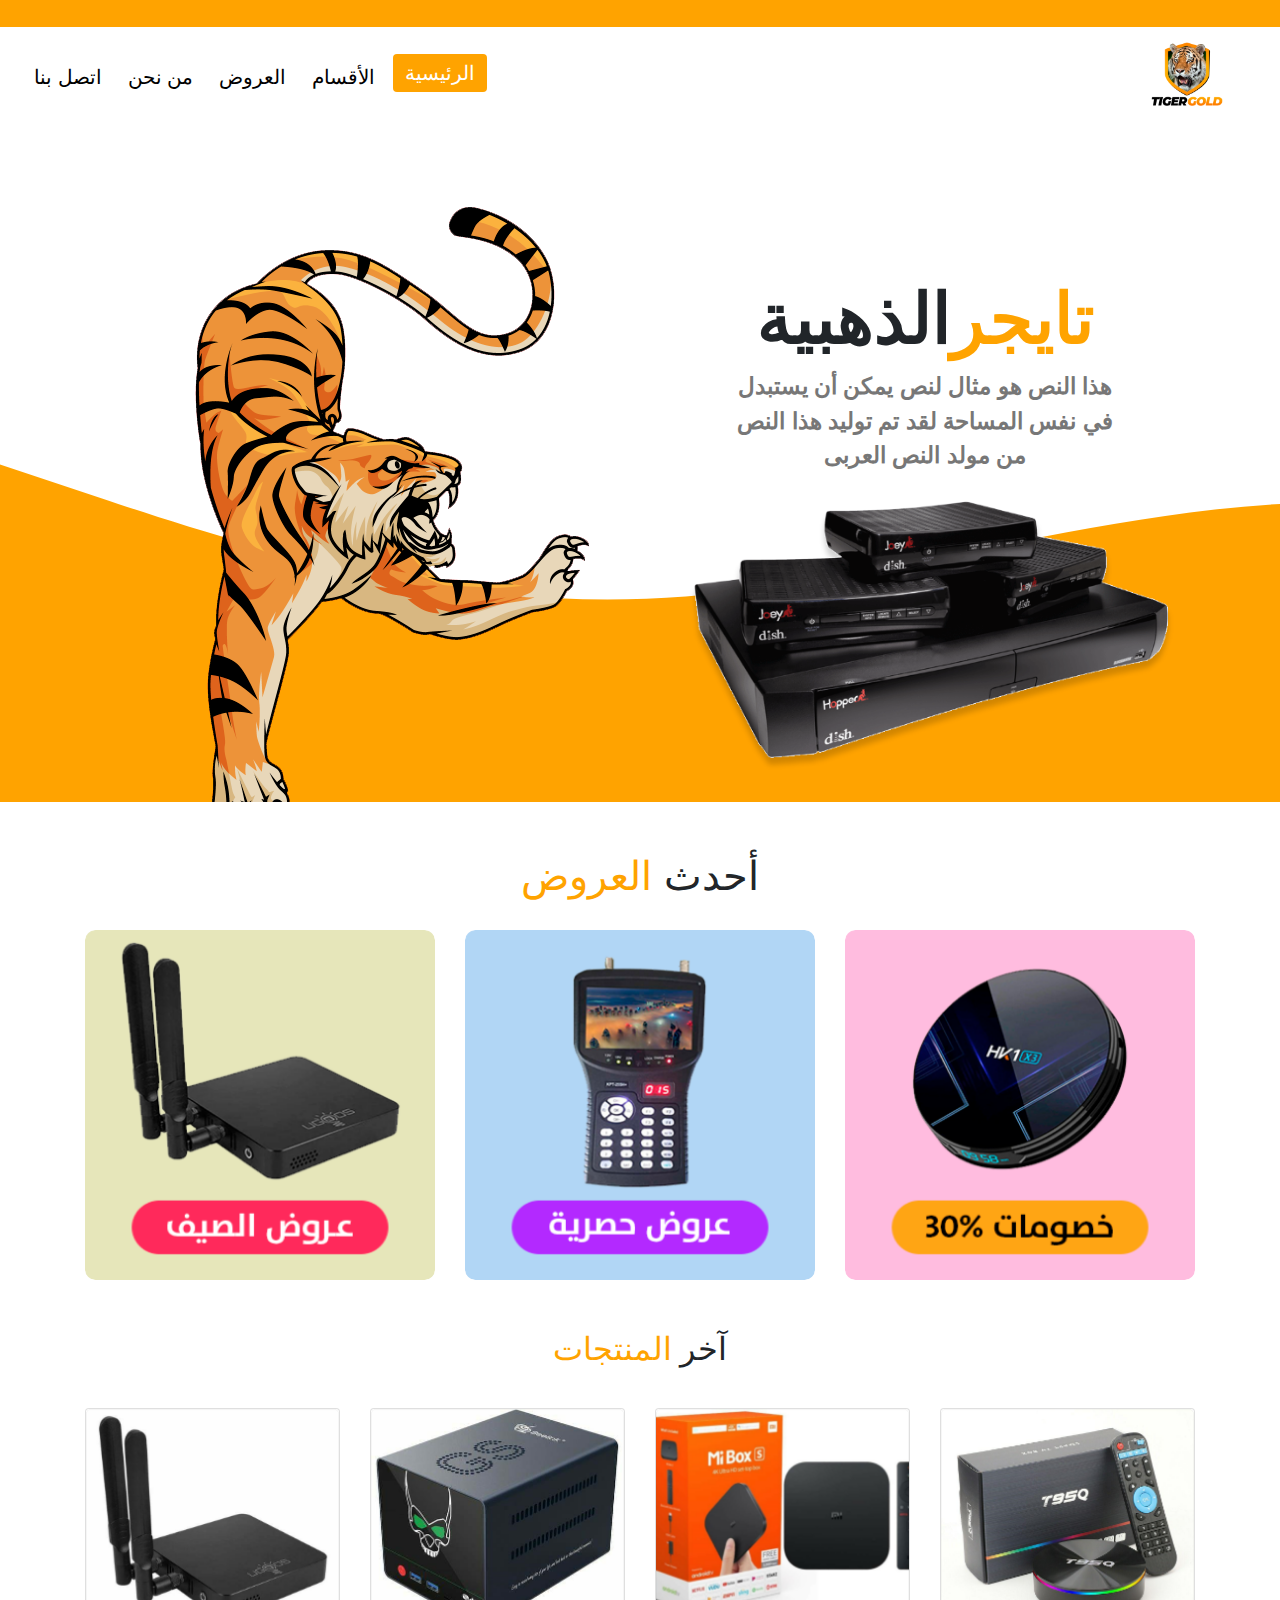
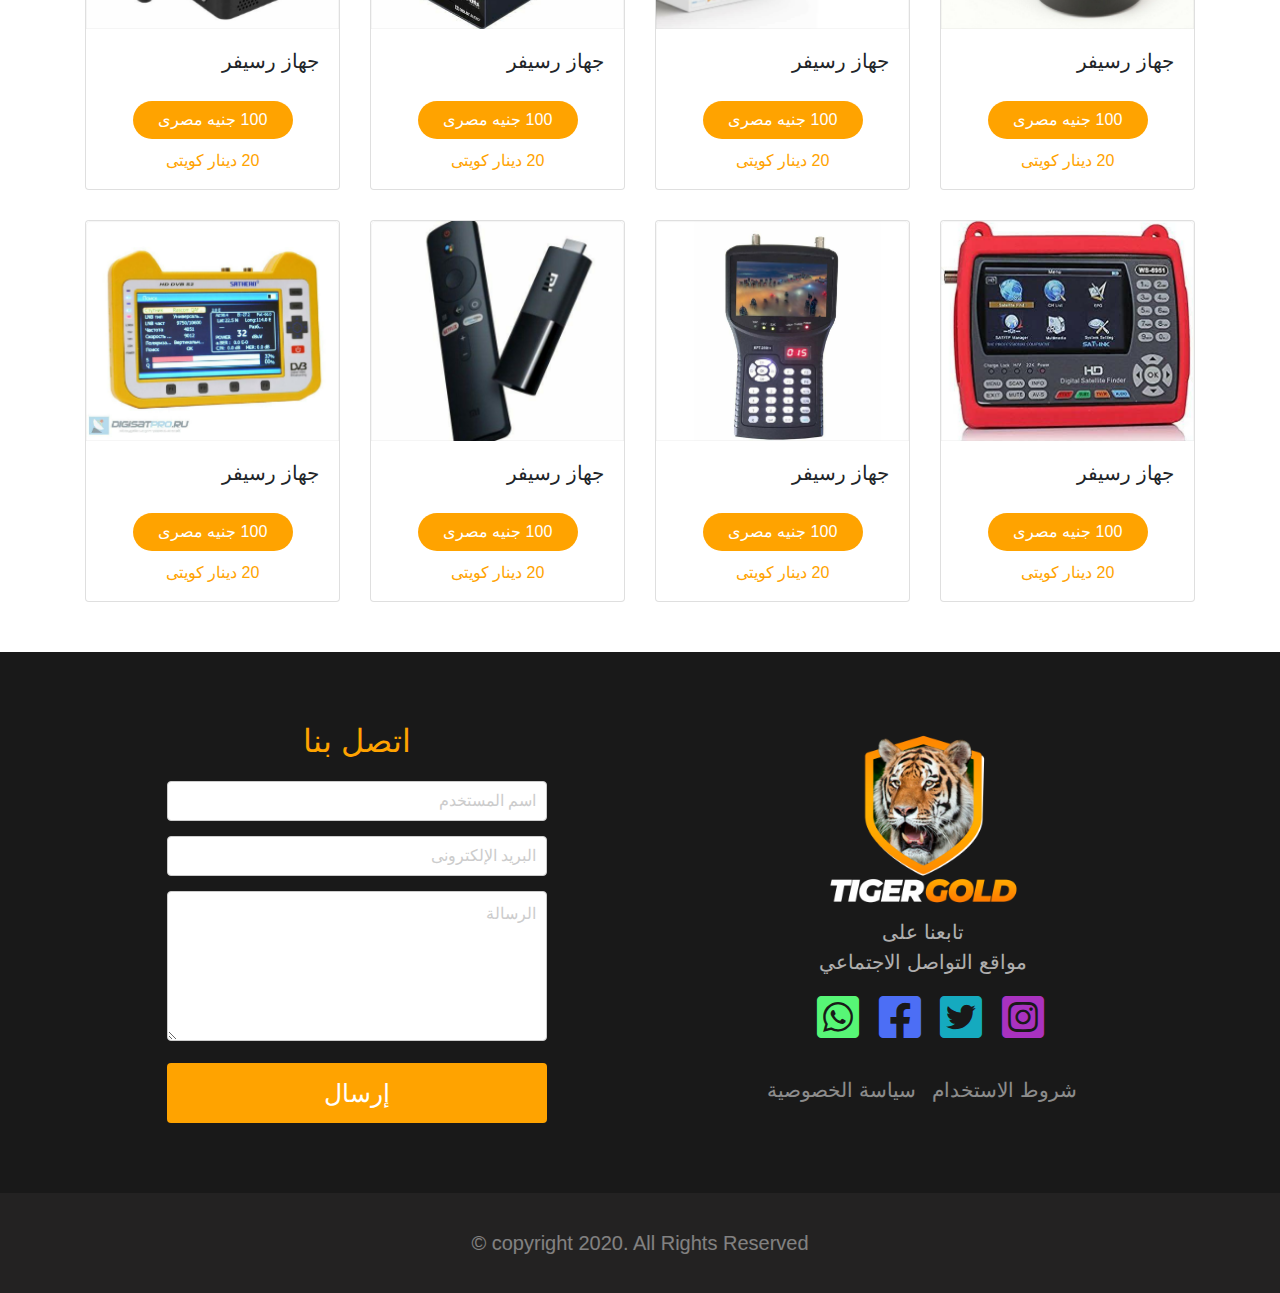
<file: index.html>
<!DOCTYPE html>
<html lang="ar">

<head>
    <meta charset="UTF-8">
    <!-- First Mobile Meta -->
    <meta name="viewport" content="width=device-width, initial-scale=1">
    <title>Tiger Gold</title>
    <link rel="stylesheet" href="css/bootstrap-rtl.css" />
    <link rel="stylesheet" href="css/all.min.css" />
    <link rel="stylesheet" href="css/style.css" />
</head>

<body>
    <!-- Start header -->
    <div class="header"></div>
    <!-- End header -->

    <!-- Start navbar -->
    <nav class="our-navbar navbar navbar-expand-lg navbar-dark">
        <a class="navbar-brand logo" href="index.html">
            <img src="images/logo.png" alt="logo" />
        </a>
        <button class="navbar-toggler button-nav" type="button" data-toggle="collapse" data-target="#navbarNavDropdown"
            aria-controls="navbarNavDropdown" aria-expanded="false" aria-label="Toggle navigation">
            <span class="navbar-toggler-icon"></span>
        </button>
        <div class="collapse navbar-collapse justify-content-end" id="navbarNavDropdown">
            <ul class="navbar-nav nav-ul">
                <li class="nav-item active">
                    <a class="nav-link" href="index.html">الرئيسية</a>
                </li>
                <li class="nav-item">
                    <a class="nav-link" href="sections.html">الأقسام</a>
                </li>
                <li class="nav-item">
                    <a class="nav-link scroll" href="#" data-section=".offers">العروض</a>
                </li>
                <li class="nav-item">
                    <a class="nav-link" href="aboutus.html">من نحن</a>
                </li>
                <li class="nav-item">
                    <a class="nav-link scroll" href="#" data-section=".contact">اتصل بنا</a>
                </li>
            </ul>
        </div>
    </nav>
    <!-- End navbar -->

    <!-- Start slider -->
    <div class="slider">
        <div class="container container-sm container-md container-lg container-xl container-md container-lg">
            <div class="row">
                <div class="col  right">
                    <h2><span>تايجر</span>الذهبية</h2>
                    <p>هذا النص هو مثال لنص يمكن أن يستبدل في نفس المساحة لقد تم توليد هذا النص من مولد النص العربى</p>
                    <img src="images/receiver.png" alt="reciver" />
                </div>
                <div class="col left">
                    <img src="images/tiger.svg" alt="tiger" />
                </div>
            </div>

        </div>
    </div>
    <!-- End slider -->

    <!-- Start offers -->
    <div class="container container-sm container-md container-lg container-xl container-md container-lg">
        <div class="offers text-center">
            <h2>أحدث<span> العروض</span> </h2>
            <div class="row">
                <div class="col-xl-4 col-lg-4 col-md-4 offer-col">
                    <img src="images/offer1.png" alt="offer1" />
                </div>
                <div class="col-xl-4 col-lg-4 col-md-4 offer-col">
                    <img src="images/offer2.png" alt="offer2" />
                </div>
                <div class="col-xl-4 col-lg-4 col-md-4 offer-col">
                    <img src="images/offer3.png" alt="offer3" />
                </div>
            </div>
        </div>
    </div>
    <!-- End offers -->

    <!-- Start product -->
    <div class="container container-sm container-md container-lg container-xl container-md container-lg">
        <div class="product text-center">
            <h2>آخر <span>المنتجات</span></h2>
            <div class="row fi-row">
                <div class="col-md-3 col-sm-6">
                    <div class="card pro-cards">
                        <div class="card-img-top">
                            <img src="images/pro1.png" class="" alt="01">
                        </div>
                        <h5 class="card-body">جهاز رسيفر</h5>
                        <a href="producer.html" class="btn">100 جنيه مصرى</a>
                        <p>20 دينار كويتى</p>
                    </div>
                </div>
                <div class="col-md-3 col-sm-6">
                    <div class="card pro-cards">
                        <div class="card-img-top">
                            <img src="images/pro2.png" class="" alt="02">
                        </div>
                        <h5 class="card-body">جهاز رسيفر</h5>
                        <a href="producer.html" class="btn">100 جنيه مصرى</a>
                        <p>20 دينار كويتى</p>
                    </div>
                </div>
                <div class="col-md-3 col-sm-6">
                    <div class="card pro-cards">
                        <div class="card-img-top">
                            <img src="images/pro3.png" class="" alt="03">
                        </div>
                        <h5 class="card-body">جهاز رسيفر</h5>
                        <a href="producer.html" class="btn">100 جنيه مصرى</a>
                        <p>20 دينار كويتى</p>
                    </div>
                </div>
                <div class="col-md-3 col-sm-6">
                    <div class="card pro-cards">
                        <div class="card-img-top">
                            <img src="images/pro4.png" class="" alt="04">
                        </div>
                        <h5 class="card-body">جهاز رسيفر</h5>
                        <a href="producer.html" class="btn">100 جنيه مصرى</a>
                        <p>20 دينار كويتى</p>
                    </div>
                </div>
            </div>
            <div class="row fi-row">
                <div class="col-md-3 col-sm-6">
                    <div class="card pro-cards">
                        <div class="card-img-top">
                            <img src="images/pro5.png" class="" alt="05">
                        </div>
                        <h5 class="card-body">جهاز رسيفر</h5>
                        <a href="producer.html" class="btn">100 جنيه مصرى</a>
                        <p>20 دينار كويتى</p>
                    </div>
                </div>
                <div class="col-md-3 col-sm-6">
                    <div class="card pro-cards">
                        <div class="card-img-top">
                            <img src="images/pro6.png" class="" alt="06">
                        </div>
                        <h5 class="card-body">جهاز رسيفر</h5>
                        <a href="producer.html" class="btn">100 جنيه مصرى</a>
                        <p>20 دينار كويتى</p>
                    </div>
                </div>
                <div class="col-md-3 col-sm-6">
                    <div class="card pro-cards">
                        <div class="card-img-top">
                            <img src="images/pro7.png" class="" alt="07">
                        </div>
                        <h5 class="card-body">جهاز رسيفر</h5>
                        <a href="producer.html" class="btn">100 جنيه مصرى</a>
                        <p>20 دينار كويتى</p>
                    </div>
                </div>
                <div class="col-md-3 col-sm-6">
                    <div class="card pro-cards">
                        <div class="card-img-top">
                            <img src="images/pro8.png" class="" alt="08">
                        </div>
                        <h5 class="card-body">جهاز رسيفر</h5>
                        <a href="producer.html" class="btn">100 جنيه مصرى</a>
                        <p>20 دينار كويتى</p>
                    </div>
                </div>
            </div>
        </div>
    </div>
    <!-- End product -->

    <!-- Start contact us -->
    <div class="contact">
        <div class="container container-sm container-md container-lg container-xl container-md container-lg">
            <div class="right text-center">
                <img src="images/white.png" alt="white" />
                <p>تابعنا على <br> مواقع التواصل الاجتماعي</p>
                <ul>
                    <li><i class="fab fa-instagram-square fa-3x"></i></li>
                    <li><i class="fab fa-twitter-square fa-3x"></i></li>
                    <li><i class="fab fa-facebook-square fa-3x"></i></li>
                    <li><i class="fab fa-whatsapp-square fa-3x"></i></li>
                </ul>
                <div class="rules">
                    <div class="terms">
                        <h5><a href="terms.html">شروط الاستخدام</a></h5>
                    </div>
                    <div class="policy">
                        <h5><a href="policy.html">سياسة الخصوصية</a></h5>
                    </div>
                </div>
            </div>
            <div class="left">
                <h2 class="text-center">اتصل بنا</h2>
                <form>
                    <input type="text" placeholder="اسم المستخدم" name="username" />
                    <input type="email" placeholder="البريد الإلكترونى" name="email" />
                    <textarea name="message" placeholder="الرسالة"></textarea>
                    <input type="submit" value="إرسال" />
                </form>
            </div>
        </div>
    </div>
    <!-- End contact us -->

    <!-- Start footer -->
    <footer>
        <div class="container container-sm container-md container-lg container-xl container-md container-lg">
            <p>&copy; copyright 2020. All Rights Reserved</p>
        </div>
    </footer>
    <!-- End footer -->

    <script src="js/jquery-3.4.1.min.js"></script>
    <script src="js/popper.min.js"></script>
    <script src="js/bootstrap.min.js"></script>
    <script src="js/plugin.js"></script>
</body>

</html>
</file>
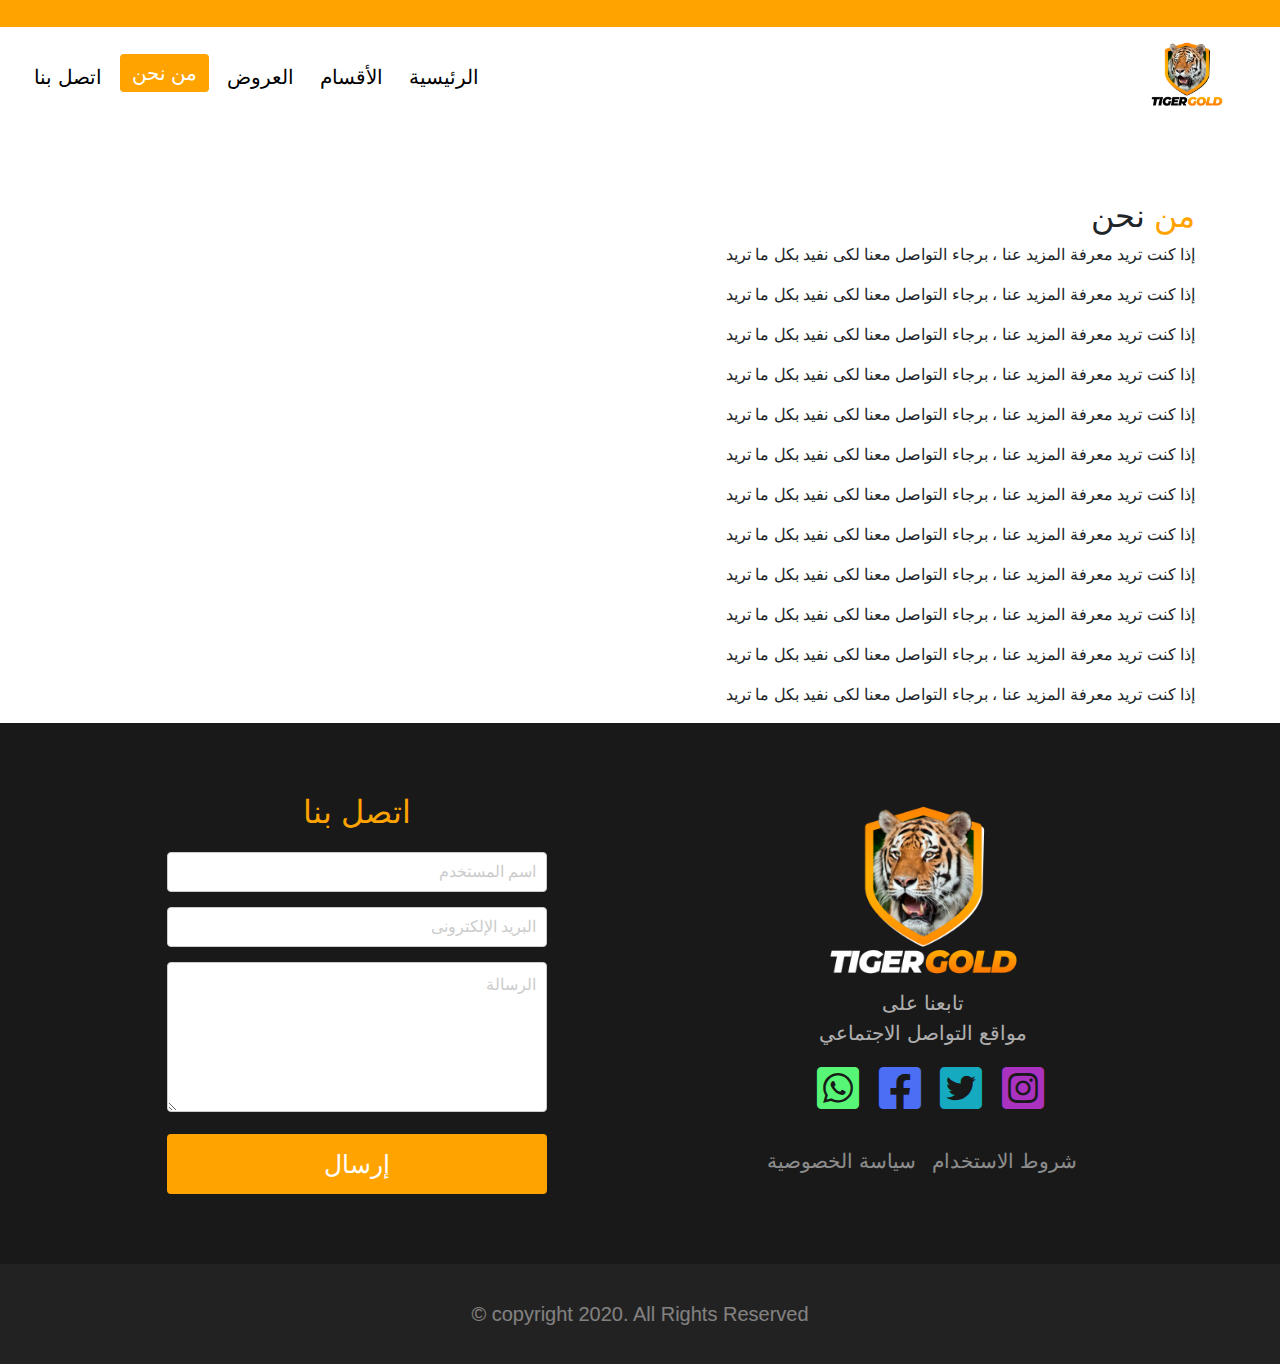
<file: aboutus.html>
<!DOCTYPE html>
<html>

<head>
    <meta charset="UTF-8">
    <!-- First Mobile Meta -->
    <meta name="viewport" content="width=device-width, initial-scale=1">
    <title>Tiger Gold</title>
    <link rel="stylesheet" href="css/bootstrap-rtl.css" />
    <link rel="stylesheet" href="css/all.min.css" />
    <link rel="stylesheet" href="css/style.css" />
</head>

<body>
    <!-- Start header -->
    <div class="header"></div>
    <!-- End header -->

    <!-- Start navbar -->
    <nav class="our-navbar navbar navbar-expand-lg navbar-dark">
        <a class="navbar-brand logo" href="index.html">
            <img src="images/logo.png" alt="logo" />
        </a>
        <button class="navbar-toggler button-nav" type="button" data-toggle="collapse" data-target="#navbarNavDropdown"
            aria-controls="navbarNavDropdown" aria-expanded="false" aria-label="Toggle navigation">
            <span class="navbar-toggler-icon"></span>
        </button>
        <div class="collapse navbar-collapse justify-content-end" id="navbarNavDropdown">
            <ul class="navbar-nav nav-ul">
                <li class="nav-item">
                    <a class="nav-link" href="index.html">الرئيسية</a>
                </li>
                <li class="nav-item">
                    <a class="nav-link" href="sections.html">الأقسام</a>
                </li>
                <li class="nav-item">
                    <a class="nav-link" href="index.html">العروض</a>
                </li>
                <li class="nav-item active">
                    <a class="nav-link" href="aboutus.html">من نحن</a>
                </li>
                <li class="nav-item">
                    <a class="nav-link scroll" href="#" data-section=".contact">اتصل بنا</a>
                </li>
            </ul>
        </div>
    </nav>
    <!-- End navbar -->

    <!-- Start About Us -->
    <div class="about-us">
        <div class="container">
            <h2><span>من</span> نحن</h2>
            <p>
                إذا كنت تريد معرفة المزيد عنا ، برجاء التواصل معنا لكى نفيد بكل ما تريد
            </p>
            <p>
                إذا كنت تريد معرفة المزيد عنا ، برجاء التواصل معنا لكى نفيد بكل ما تريد
            </p>
            <p>
                إذا كنت تريد معرفة المزيد عنا ، برجاء التواصل معنا لكى نفيد بكل ما تريد
            </p>
            <p>
                إذا كنت تريد معرفة المزيد عنا ، برجاء التواصل معنا لكى نفيد بكل ما تريد
            </p>
            <p>
                إذا كنت تريد معرفة المزيد عنا ، برجاء التواصل معنا لكى نفيد بكل ما تريد
            </p>
            <p>
                إذا كنت تريد معرفة المزيد عنا ، برجاء التواصل معنا لكى نفيد بكل ما تريد
            </p>
            <p>
                إذا كنت تريد معرفة المزيد عنا ، برجاء التواصل معنا لكى نفيد بكل ما تريد
            </p>
            <p>
                إذا كنت تريد معرفة المزيد عنا ، برجاء التواصل معنا لكى نفيد بكل ما تريد
            </p>
            <p>
                إذا كنت تريد معرفة المزيد عنا ، برجاء التواصل معنا لكى نفيد بكل ما تريد
            </p>
            <p>
                إذا كنت تريد معرفة المزيد عنا ، برجاء التواصل معنا لكى نفيد بكل ما تريد
            </p>
            <p>
                إذا كنت تريد معرفة المزيد عنا ، برجاء التواصل معنا لكى نفيد بكل ما تريد
            </p>
            <p>
                إذا كنت تريد معرفة المزيد عنا ، برجاء التواصل معنا لكى نفيد بكل ما تريد
            </p>
        </div>
    </div>
    <!-- End About Us -->

    <!-- Start contact us -->
    <div class="contact">
        <div class="container">
            <div class="right text-center">
                <img src="images/white.png" alt="white" />
                <p>تابعنا على <br> مواقع التواصل الاجتماعي</p>
                <ul>
                    <li><i class="fab fa-instagram-square fa-3x"></i></li>
                    <li><i class="fab fa-twitter-square fa-3x"></i></li>
                    <li><i class="fab fa-facebook-square fa-3x"></i></li>
                    <li><i class="fab fa-whatsapp-square fa-3x"></i></li>
                </ul>
                <div class="rules">
                    <div class="terms">
                        <h5><a href="terms.html">شروط الاستخدام</a></h5>
                    </div>
                    <div class="policy">
                        <h5><a href="policy.html">سياسة الخصوصية</a></h5>
                    </div>
                </div>
            </div>
            <div class="left">
                <h2 class="text-center">اتصل بنا</h2>
                <form>
                    <input type="text" placeholder="اسم المستخدم" name="username" />
                    <input type="email" placeholder="البريد الإلكترونى" name="email" />
                    <textarea name="message" placeholder="الرسالة"></textarea>
                    <input type="submit" value="إرسال" />
                </form>
            </div>
        </div>
    </div>
    <!-- End contact us -->

    <!-- Start footer -->
    <footer>
        <div class="container">
            <p>&copy; copyright 2020. All Rights Reserved</p>
        </div>
    </footer>
    <!-- End footer -->

    <script src="js/jquery-3.4.1.min.js"></script>
    <script src="js/popper.min.js"></script>
    <script src="js/bootstrap.min.js"></script>
    <script src="js/plugin.js"></script>
</body>

</html>
</file>
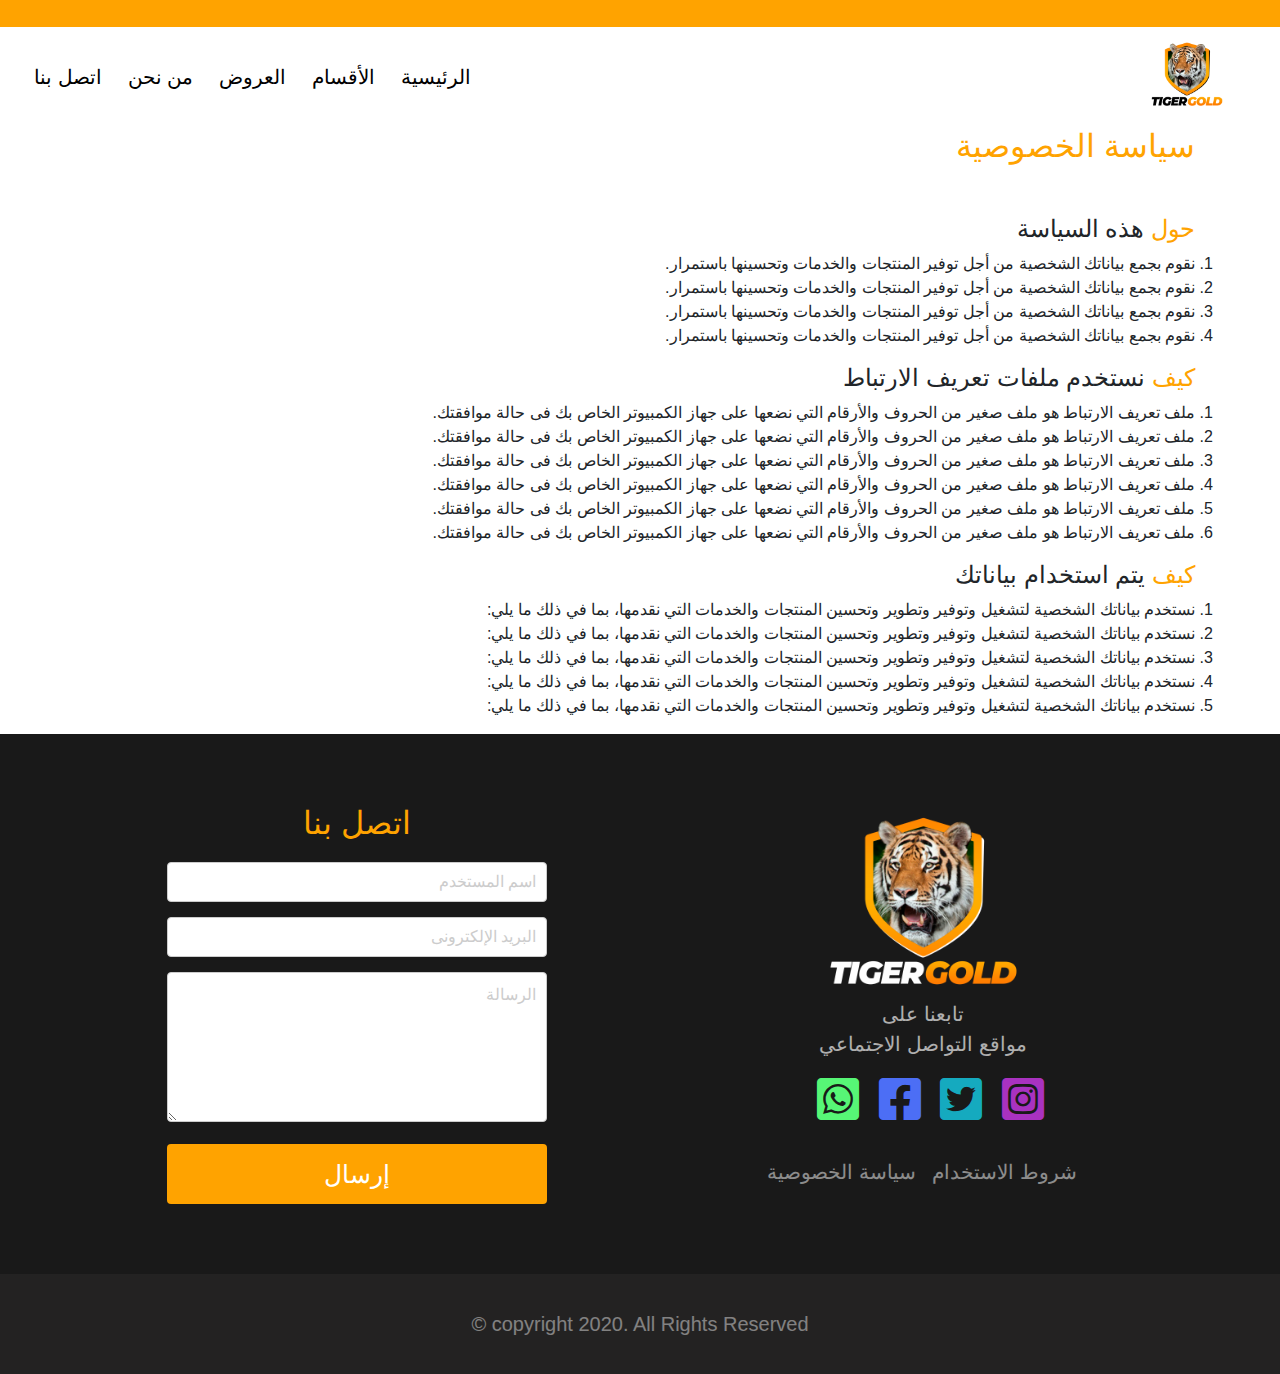
<file: policy.html>
<!DOCTYPE html>
<html>

<head>
    <meta charset="UTF-8">
    <!-- First Mobile Meta -->
    <meta name="viewport" content="width=device-width, initial-scale=1">
    <title>Tiger Gold</title>
    <link rel="stylesheet" href="css/bootstrap-rtl.css" />
    <link rel="stylesheet" href="css/all.min.css" />
    <link rel="stylesheet" href="css/style.css" />
</head>

<body>
    <!-- Start header -->
    <div class="header"></div>
    <!-- End header -->

    <!-- Start navbar -->
    <nav class="our-navbar navbar navbar-expand-lg navbar-dark">
        <a class="navbar-brand logo" href="index.html">
            <img src="images/logo.png" alt="logo" />
        </a>
        <button class="navbar-toggler button-nav" type="button" data-toggle="collapse" data-target="#navbarNavDropdown"
            aria-controls="navbarNavDropdown" aria-expanded="false" aria-label="Toggle navigation">
            <span class="navbar-toggler-icon"></span>
        </button>
        <div class="collapse navbar-collapse justify-content-end" id="navbarNavDropdown">
            <ul class="navbar-nav nav-ul">
                <li class="nav-item">
                    <a class="nav-link" href="index.html">الرئيسية</a>
                </li>
                <li class="nav-item">
                    <a class="nav-link" href="sections.html">الأقسام</a>
                </li>
                <li class="nav-item">
                    <a class="nav-link" href="index.html">العروض</a>
                </li>
                <li class="nav-item">
                    <a class="nav-link" href="aboutus.html">من نحن</a>
                </li>
                <li class="nav-item">
                    <a class="nav-link scroll" href="#" data-section=".contact">اتصل بنا</a>
                </li>
            </ul>
        </div>
    </nav>
    <!-- End navbar -->

    <!-- Start Policy -->
    <section class="policy">
        <div class="container">
            <h2 class="text-capitalize">سياسة الخصوصية</h2>
            <h4><span>حول</span>  هذه السياسة</h4>
            <ol>
                <li>
                    نقوم بجمع بياناتك الشخصية من أجل توفير المنتجات والخدمات وتحسينها باستمرار.
                </li>
                <li>
                    نقوم بجمع بياناتك الشخصية من أجل توفير المنتجات والخدمات وتحسينها باستمرار.
                </li>
                <li>
                    نقوم بجمع بياناتك الشخصية من أجل توفير المنتجات والخدمات وتحسينها باستمرار.
                </li>
                <li>
                    نقوم بجمع بياناتك الشخصية من أجل توفير المنتجات والخدمات وتحسينها باستمرار.
                </li>
            </ol>
            <h4><span>كيف</span> نستخدم ملفات تعريف الارتباط</h4>
            <ol>
                <li>ملف تعريف الارتباط هو ملف صغير من الحروف والأرقام التي نضعها على جهاز الكمبيوتر الخاص بك فى حالة موافقتك.</li>
                <li>ملف تعريف الارتباط هو ملف صغير من الحروف والأرقام التي نضعها على جهاز الكمبيوتر الخاص بك فى حالة موافقتك.</li>
                <li>ملف تعريف الارتباط هو ملف صغير من الحروف والأرقام التي نضعها على جهاز الكمبيوتر الخاص بك فى حالة موافقتك.</li>
                <li>ملف تعريف الارتباط هو ملف صغير من الحروف والأرقام التي نضعها على جهاز الكمبيوتر الخاص بك فى حالة موافقتك.</li>
                <li>ملف تعريف الارتباط هو ملف صغير من الحروف والأرقام التي نضعها على جهاز الكمبيوتر الخاص بك فى حالة موافقتك.</li>
                <li>ملف تعريف الارتباط هو ملف صغير من الحروف والأرقام التي نضعها على جهاز الكمبيوتر الخاص بك فى حالة موافقتك.</li>
            </ol>
            <h4><span>كيف</span> يتم استخدام بياناتك</h4>
            <ol>
                <li>نستخدم بياناتك الشخصية لتشغيل وتوفير وتطوير وتحسين المنتجات والخدمات التي نقدمها، بما في ذلك ما يلي:</li>
                <li>نستخدم بياناتك الشخصية لتشغيل وتوفير وتطوير وتحسين المنتجات والخدمات التي نقدمها، بما في ذلك ما يلي:</li>
                <li>نستخدم بياناتك الشخصية لتشغيل وتوفير وتطوير وتحسين المنتجات والخدمات التي نقدمها، بما في ذلك ما يلي:</li>
                <li>نستخدم بياناتك الشخصية لتشغيل وتوفير وتطوير وتحسين المنتجات والخدمات التي نقدمها، بما في ذلك ما يلي:</li>
                <li>نستخدم بياناتك الشخصية لتشغيل وتوفير وتطوير وتحسين المنتجات والخدمات التي نقدمها، بما في ذلك ما يلي:</li>
            </ol>
        </div>
    </section>
    <!-- End Policy -->

    <!-- Start contact us -->
    <div class="contact">
        <div class="container">
            <div class="right text-center">
                <img src="images/white.png" alt="white" />
                <p>تابعنا على <br> مواقع التواصل الاجتماعي</p>
                <ul>
                    <li><i class="fab fa-instagram-square fa-3x"></i></li>
                    <li><i class="fab fa-twitter-square fa-3x"></i></li>
                    <li><i class="fab fa-facebook-square fa-3x"></i></li>
                    <li><i class="fab fa-whatsapp-square fa-3x"></i></li>
                </ul>
                <div class="rules">
                    <div class="terms">
                        <h5><a href="terms.html">شروط الاستخدام</a></h5>
                    </div>
                    <div class="policy">
                        <h5><a href="policy.html">سياسة الخصوصية</a></h5>
                    </div>
                </div>
            </div>
            <div class="left">
                <h2 class="text-center">اتصل بنا</h2>
                <form>
                    <input type="text" placeholder="اسم المستخدم" name="username" />
                    <input type="email" placeholder="البريد الإلكترونى" name="email" />
                    <textarea name="message" placeholder="الرسالة"></textarea>
                    <input type="submit" value="إرسال" />
                </form>
            </div>
        </div>
    </div>
    <!-- End contact us -->

    <!-- Start footer -->
    <footer>
        <div class="container">
            <p>&copy; copyright 2020. All Rights Reserved</p>
        </div>
    </footer>
    <!-- End footer -->

    <script src="js/jquery-3.4.1.min.js"></script>
    <script src="js/popper.min.js"></script>
    <script src="js/bootstrap.min.js"></script>
    <script src="js/plugin.js"></script>
</body>

</html>
</file>
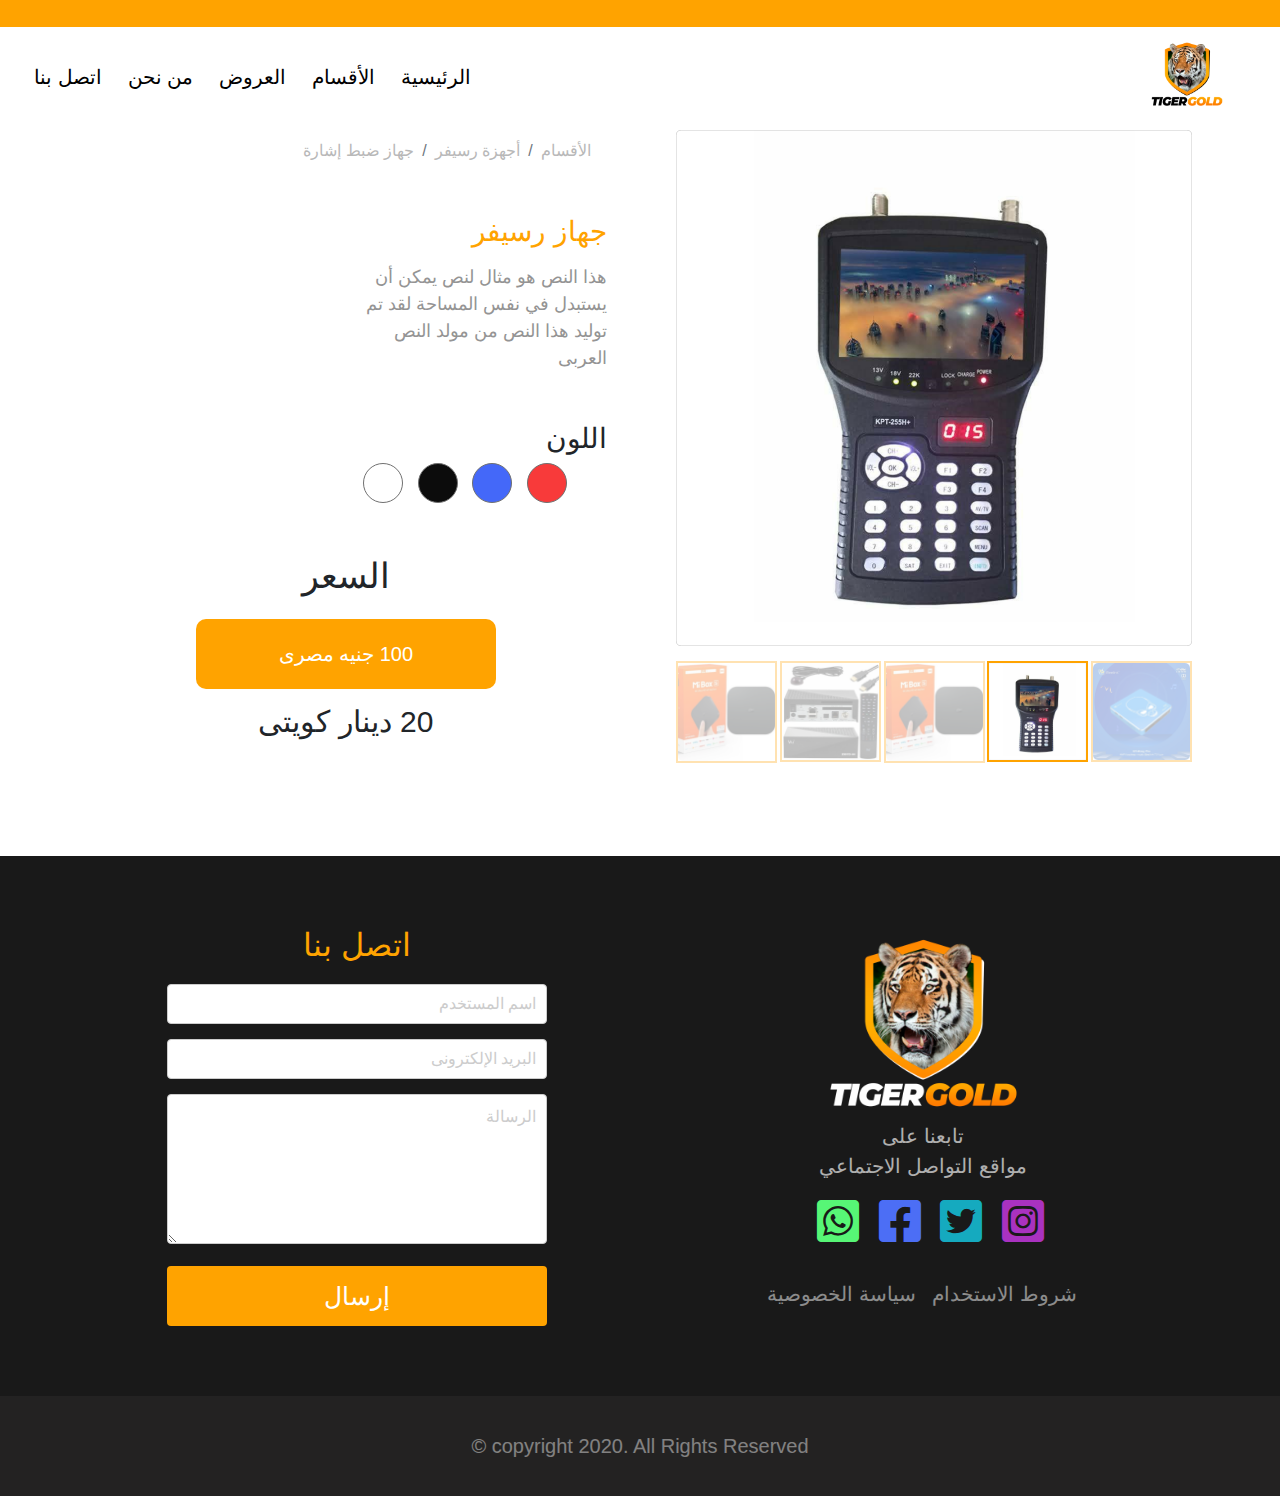
<file: producer.html>
<!DOCTYPE html>
<html>

<head>
    <meta charset="UTF-8">
    <!-- First Mobile Meta -->
    <meta name="viewport" content="width=device-width, initial-scale=1">
    <title>Tiger Gold</title>
    <link rel="stylesheet" href="css/bootstrap-rtl.css" />
    <link rel="stylesheet" href="css/all.min.css" />
    <link rel="stylesheet" href="css/style.css" />
</head>

<body>
    <!-- Start header -->
    <div class="header"></div>
    <!-- End header -->

    <!-- Start navbar -->
    <nav class="our-navbar navbar navbar-expand-lg navbar-dark">
        <a class="navbar-brand logo" href="index.html">
            <img src="images/logo.png" alt="logo" />
        </a>
        <button class="navbar-toggler button-nav" type="button" data-toggle="collapse" data-target="#navbarNavDropdown"
            aria-controls="navbarNavDropdown" aria-expanded="false" aria-label="Toggle navigation">
            <span class="navbar-toggler-icon"></span>
        </button>
        <div class="collapse navbar-collapse justify-content-end" id="navbarNavDropdown">
            <ul class="navbar-nav nav-ul">
                <li class="nav-item">
                    <a class="nav-link" href="index.html">الرئيسية</a>
                </li>
                <li class="nav-item">
                    <a class="nav-link" href="sections.html">الأقسام</a>
                </li>
                <li class="nav-item">
                    <a class="nav-link" href="index.html">العروض</a>
                </li>
                <li class="nav-item">
                    <a class="nav-link" href="aboutus.html">من نحن</a>
                </li>
                <li class="nav-item">
                    <a class="nav-link scroll" href="#" data-section=".contact">اتصل بنا</a>
                </li>
            </ul>
        </div>
    </nav>
    <!-- End navbar -->

    <!-- Start producer -->
    <div class="container">
        <div class="producer">
            <div class="right">
                <div class="gallary">
                    <div class="master">
                        <img src="images/pro62.png" alt="01" />
                    </div>
                    <div class="small">
                        <img src="images/pro9.png" alt="" />
                        <img class="active" src="images/pro62.png" alt="02" />
                        <img src="images/pro22.png" alt="03" />
                        <img src="images/pro10.png" alt="04" />
                        <img src="images/pro22.png" alt="05" />
                    </div>
                </div>
            </div>
            <div class="left text-md-right text-sm-center ">
                <div class="bread">
                    <nav aria-label="breadcrumb">
                        <ol class="breadcrumb">
                            <li class="breadcrumb-item"><a href="sections.html">الأقسام</a></li>
                            <li class="breadcrumb-item"><a href="#">أجهزة رسيفر</a></li>
                            <li class="breadcrumb-item"><a href="#">جهاز ضبط إشارة</a></li>
                        </ol>
                    </nav>
                </div>
                <div class="info">
                    <h3>جهاز رسيفر</h3>
                    <p>هذا النص هو مثال لنص يمكن أن يستبدل في نفس المساحة لقد تم توليد هذا النص من مولد النص العربى</p>
                </div>
                <div class="color">
                    <h3>اللون</h3>
                    <ul>
                        <li></li>
                        <li></li>
                        <li></li>
                        <li></li>
                    </ul>
                </div>
                <div class="price text-center">
                    <p>السعر</p>
                    <button class="btn">100 جنيه مصرى</button>
                    <p>20 دينار كويتى</p>
                </div>
            </div>
        </div>
    </div>
    <!-- End producer -->

    <!-- Start contact us -->
    <div class="contact">
        <div class="container">
            <div class="right text-center">
                <img src="images/white.png" alt="white" />
                <p>تابعنا على <br> مواقع التواصل الاجتماعي</p>
                <ul>
                    <li><i class="fab fa-instagram-square fa-3x"></i></li>
                    <li><i class="fab fa-twitter-square fa-3x"></i></li>
                    <li><i class="fab fa-facebook-square fa-3x"></i></li>
                    <li><i class="fab fa-whatsapp-square fa-3x"></i></li>
                </ul>
                <div class="rules">
                    <div class="terms">
                        <h5><a href="terms.html">شروط الاستخدام</a></h5>
                    </div>
                    <div class="policy">
                        <h5><a href="policy.html">سياسة الخصوصية</a></h5>
                    </div>
                </div>
            </div>
            <div class="left">
                <h2 class="text-center">اتصل بنا</h2>
                <form>
                    <input type="text" placeholder="اسم المستخدم" name="username" />
                    <input type="email" placeholder="البريد الإلكترونى" name="email" />
                    <textarea name="message" placeholder="الرسالة"></textarea>
                    <input type="submit" value="إرسال" />
                </form>
            </div>
        </div>
    </div>
    <!-- End contact us -->

    <!-- Start footer -->
    <footer>
        <div class="container">
            <p>&copy; copyright 2020. All Rights Reserved</p>
        </div>
    </footer>
    <!-- End footer -->

    <script src="js/jquery-3.4.1.min.js"></script>
    <script src="js/popper.min.js"></script>
    <script src="js/bootstrap.min.js"></script>
    <script src="js/plugin.js"></script>
</body>

</html>
</file>
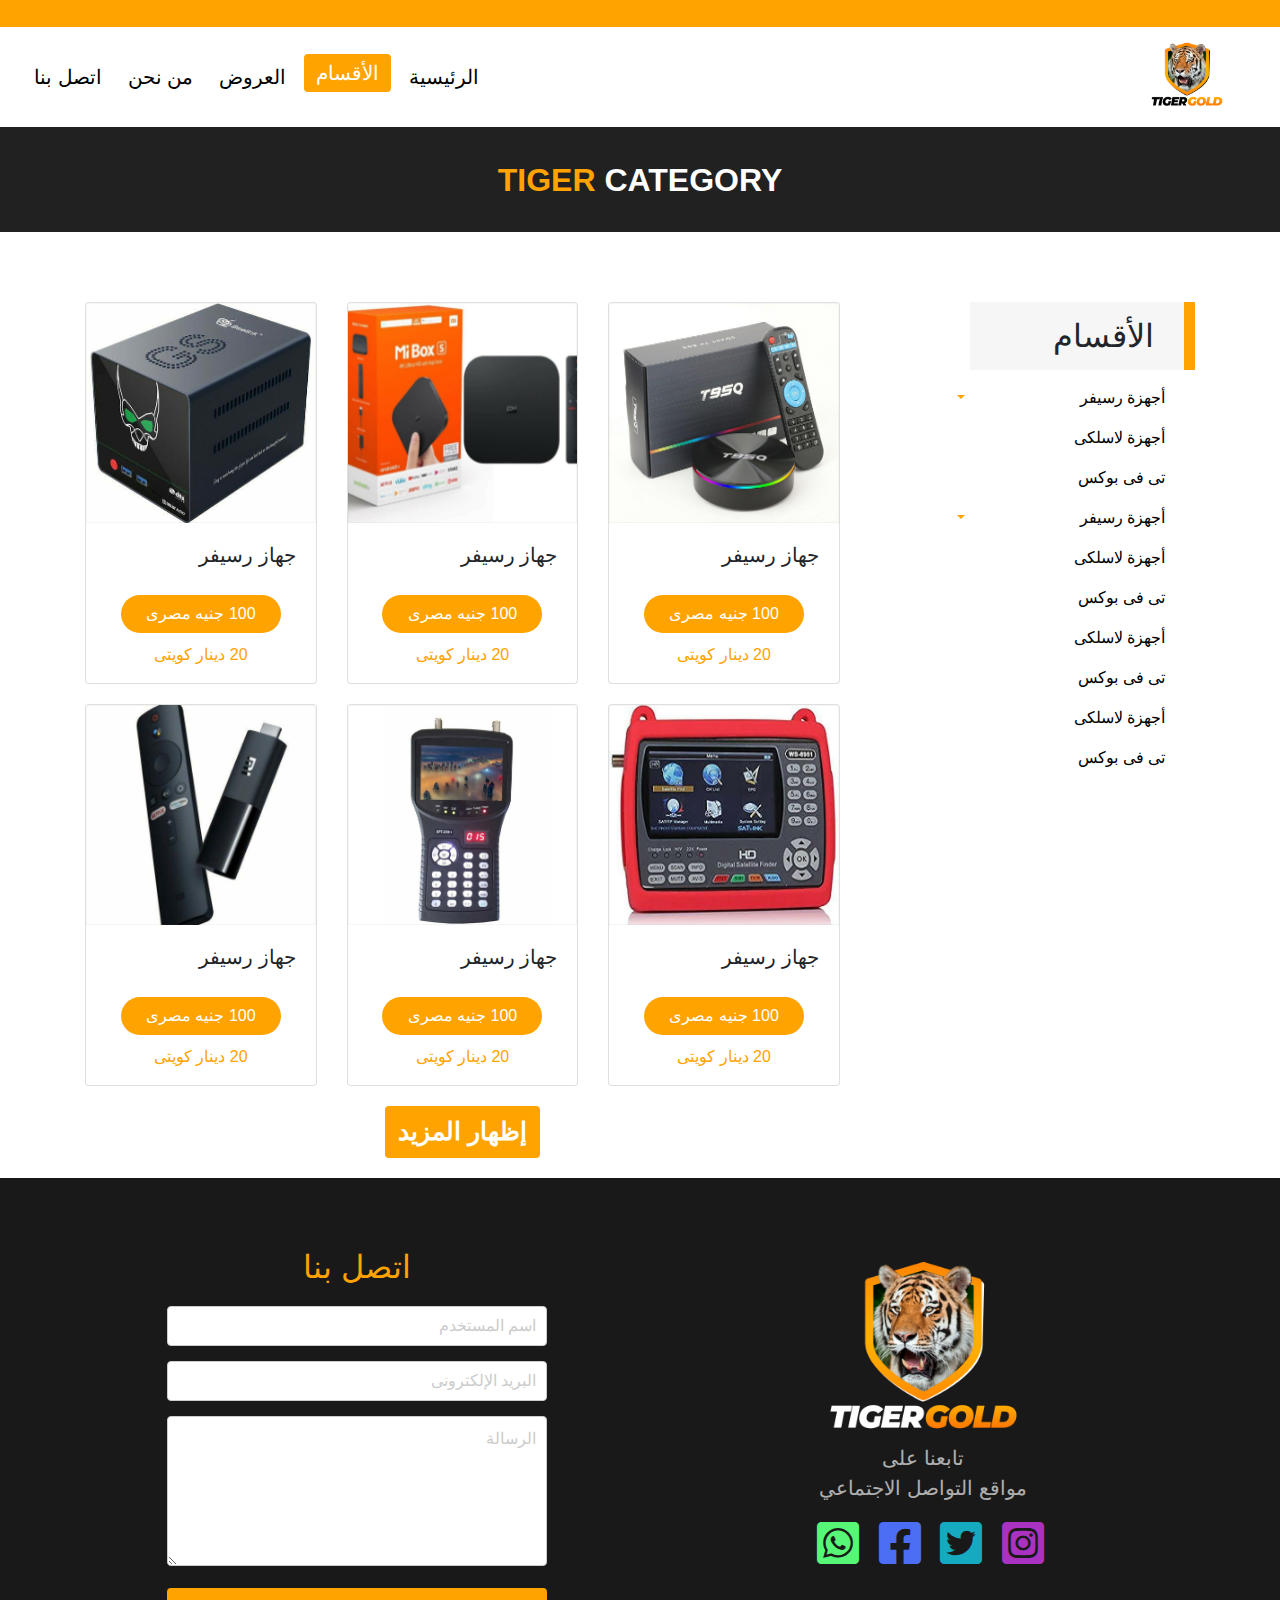
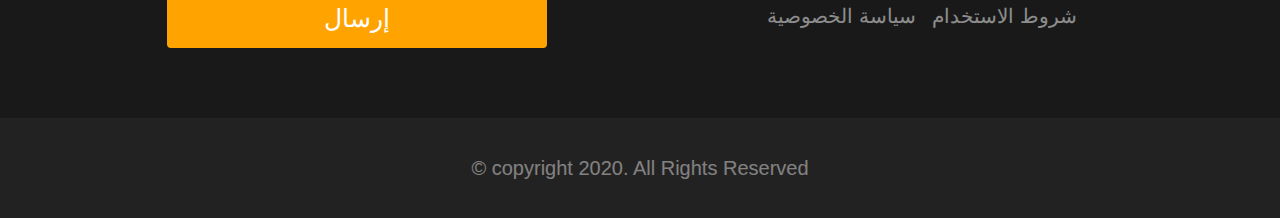
<file: sections.html>
<!DOCTYPE html>
<html>

<head>
    <meta charset="UTF-8">
    <!-- First Mobile Meta -->
    <meta name="viewport" content="width=device-width, initial-scale=1">
    <title>Tiger Gold</title>
    <link rel="stylesheet" href="css/bootstrap-rtl.css" />
    <link rel="stylesheet" href="css/all.min.css" />
    <link rel="stylesheet" href="css/style.css" />
</head>

<body>
    <!-- Start header -->
    <div class="header"></div>
    <!-- End header -->

    <!-- Start navbar -->
    <nav class="our-navbar navbar navbar-expand-lg navbar-dark">
        <a class="navbar-brand logo" href="index.html">
            <img src="images/logo.png" alt="logo" />
        </a>
        <button class="navbar-toggler button-nav" type="button" data-toggle="collapse" data-target="#navbarNavDropdown"
            aria-controls="navbarNavDropdown" aria-expanded="false" aria-label="Toggle navigation">
            <span class="navbar-toggler-icon"></span>
        </button>
        <div class="collapse navbar-collapse justify-content-end" id="navbarNavDropdown">
            <ul class="navbar-nav nav-ul">
                <li class="nav-item">
                    <a class="nav-link" href="index.html">الرئيسية</a>
                </li>
                <li class="nav-item active">
                    <a class="nav-link" href="sections.html">الأقسام</a>
                </li>
                <li class="nav-item">
                    <a class="nav-link" href="index.html">العروض</a>
                </li>
                <li class="nav-item">
                    <a class="nav-link" href="aboutus.html">من نحن</a>
                </li>
                <li class="nav-item">
                    <a class="nav-link scroll" href="#" data-section=".contact">اتصل بنا</a>
                </li>
            </ul>
        </div>
    </nav>
    <!-- End navbar -->

    <!-- Start category header -->
    <div class="category-header">
        <div class="container">
            <h2 class="text-uppercase text-center"><span>tiger</span> category</h2>
        </div>
    </div>
    <!-- End category header -->

    <!-- Start category -->
    <div class="container">
        <div class="category">
            <div class="right">
                <h2>الأقسام</h2>
                <ul class="nav flex-column our-nav">
                    <li class="nav-item dropdown our-li">
                        <a class="nav-link dropdown-toggle our-drop" href="#" id="navbarDropdown"
                            data-toggle="dropdown">أجهزة رسيفر</a>
                        <div class="dropdown-menu our-menu">
                            <a class="dropdown-item" href="#">Action</a>
                            <a class="dropdown-item" href="#">Another action</a>
                        </div>
                    </li>
                    <li class="nav-item">
                        <a class="nav-link" href="#">أجهزة لاسلكى</a>
                    </li>
                    <li class="nav-item">
                        <a class="nav-link" href="#">تى فى بوكس</a>
                    </li>
                    <li class="nav-item dropdown our-li">
                        <a class="nav-link dropdown-toggle our-drop" href="#" id="navbarDropdown"
                            data-toggle="dropdown">أجهزة رسيفر</a>
                        <div class="dropdown-menu our-menu">
                            <a class="dropdown-item" href="#">Action</a>
                            <a class="dropdown-item" href="#">Another action</a>
                        </div>
                    </li>
                    <li class="nav-item">
                        <a class="nav-link active" href="#">أجهزة لاسلكى</a>
                    </li>
                    <li class="nav-item">
                        <a class="nav-link" href="#">تى فى بوكس</a>
                    </li>
                    <li class="nav-item">
                        <a class="nav-link" href="#">أجهزة لاسلكى</a>
                    </li>
                    <li class="nav-item">
                        <a class="nav-link" href="#">تى فى بوكس</a>
                    </li>
                    <li class="nav-item">
                        <a class="nav-link" href="#">أجهزة لاسلكى</a>
                    </li>
                    <li class="nav-item">
                        <a class="nav-link" href="#">تى فى بوكس</a>
                    </li>
                </ul>
            </div>
            <div class="left">
                <div class="row">
                    <div class="col-lg-4 col-md-6">
                        <div class="card pro-cards">
                            <div class="card-img-top">
                                <img src="images/pro1.png" class="" alt="01">
                            </div>
                            <h5 class="card-body">جهاز رسيفر</h5>
                            <a href="producer.html" class="btn">100 جنيه مصرى</a>
                            <p>20 دينار كويتى</p>
                        </div>
                    </div>
                    <div class="col-lg-4 col-md-6">
                        <div class="card pro-cards">
                            <div class="card-img-top">
                                <img src="images/pro2.png" class="" alt="02">
                            </div>
                            <h5 class="card-body">جهاز رسيفر</h5>
                            <a href="producer.html" class="btn">100 جنيه مصرى</a>
                            <p>20 دينار كويتى</p>
                        </div>
                    </div>
                    <div class="col-lg-4 col-md-6">
                        <div class="card pro-cards">
                            <div class="card-img-top">
                                <img src="images/pro3.png" class="" alt="03">
                            </div>
                            <h5 class="card-body">جهاز رسيفر</h5>
                            <a href="producer.html" class="btn">100 جنيه مصرى</a>
                            <p>20 دينار كويتى</p>
                        </div>
                    </div>
                </div>
                <div class="row">
                    <div class="col-lg-4 col-md-6">
                        <div class="card pro-cards">
                            <div class="card-img-top">
                                <img src="images/pro5.png" class="" alt="05">
                            </div>
                            <h5 class="card-body">جهاز رسيفر</h5>
                            <a href="producer.html" class="btn">100 جنيه مصرى</a>
                            <p>20 دينار كويتى</p>
                        </div>
                    </div>
                    <div class="col-lg-4 col-md-6">
                        <div class="card pro-cards">
                            <div class="card-img-top">
                                <img src="images/pro6.png" class="" alt="06">
                            </div>
                            <h5 class="card-body">جهاز رسيفر</h5>
                            <a href="producer.html" class="btn">100 جنيه مصرى</a>
                            <p>20 دينار كويتى</p>
                        </div>
                    </div>
                    <div class="col-lg-4 col-md-6">
                        <div class="card pro-cards">
                            <div class="card-img-top">
                                <img src="images/pro7.png" class="" alt="07">
                            </div>
                            <h5 class="card-body">جهاز رسيفر</h5>
                            <a href="producer.html" class="btn">100 جنيه مصرى</a>
                            <p>20 دينار كويتى</p>
                        </div>
                    </div>
                </div>
                <div class="row">
                    <div class="col-lg-4 col-md-6 hidden">
                        <div class="card pro-cards">
                            <div class="card-img-top">
                                <img src="images/pro1.png" class="" alt="01">
                            </div>
                            <h5 class="card-body">جهاز رسيفر</h5>
                            <a href="producer.html" class="btn">100 جنيه مصرى</a>
                            <p>20 دينار كويتى</p>
                        </div>
                    </div>
                    <div class="col-lg-4 col-md-6 hidden">
                        <div class="card pro-cards">
                            <div class="card-img-top">
                                <img src="images/pro2.png" class="" alt="02">
                            </div>
                            <h5 class="card-body">جهاز رسيفر</h5>
                            <a href="producer.html" class="btn">100 جنيه مصرى</a>
                            <p>20 دينار كويتى</p>
                        </div>
                    </div>
                    <div class="col-lg-4 col-md-6 hidden">
                        <div class="card pro-cards">
                            <div class="card-img-top">
                                <img src="images/pro3.png" class="" alt="03">
                            </div>
                            <h5 class="card-body">جهاز رسيفر</h5>
                            <a href="producer.html" class="btn">100 جنيه مصرى</a>
                            <p>20 دينار كويتى</p>
                        </div>
                    </div>
                </div>
                <div class="row">
                    <div class="col-lg-4 col-md-6 hidden">
                        <div class="card pro-cards">
                            <div class="card-img-top">
                                <img src="images/pro5.png" class="" alt="05">
                            </div>
                            <h5 class="card-body">جهاز رسيفر</h5>
                            <a href="producer.html" class="btn">100 جنيه مصرى</a>
                            <p>20 دينار كويتى</p>
                        </div>
                    </div>
                    <div class="col-lg-4 col-md-6 hidden">
                        <div class="card pro-cards">
                            <div class="card-img-top">
                                <img src="images/pro6.png" class="" alt="06">
                            </div>
                            <h5 class="card-body">جهاز رسيفر</h5>
                            <a href="producer.html" class="btn">100 جنيه مصرى</a>
                            <p>20 دينار كويتى</p>
                        </div>
                    </div>
                    <div class="col-lg-4 col-md-6 hidden">
                        <div class="card pro-cards">
                            <div class="card-img-top">
                                <img src="images/pro7.png" class="" alt="07">
                            </div>
                            <h5 class="card-body">جهاز رسيفر</h5>
                            <a href="producer.html" class="btn">100 جنيه مصرى</a>
                            <p>20 دينار كويتى</p>
                        </div>
                    </div>
                </div>
                <div class="show text-center">
                    <button class="btn">إظهار المزيد</button>
                </div>
            </div>
        </div>
    </div>
    <!-- Start category -->

    <!-- Start contact us -->
    <div class="contact">
        <div class="container">
            <div class="right text-center">
                <img src="images/white.png" alt="white" />
                <p>تابعنا على <br> مواقع التواصل الاجتماعي</p>
                <ul>
                    <li><i class="fab fa-instagram-square fa-3x"></i></li>
                    <li><i class="fab fa-twitter-square fa-3x"></i></li>
                    <li><i class="fab fa-facebook-square fa-3x"></i></li>
                    <li><i class="fab fa-whatsapp-square fa-3x"></i></li>
                </ul>
                <div class="rules">
                    <div class="terms">
                        <h5><a href="terms.html">شروط الاستخدام</a></h5>
                    </div>
                    <div class="policy">
                        <h5><a href="policy.html">سياسة الخصوصية</a></h5>
                    </div>
                </div>
            </div>
            <div class="left">
                <h2 class="text-center">اتصل بنا</h2>
                <form>
                    <input type="text" placeholder="اسم المستخدم" name="username" />
                    <input type="email" placeholder="البريد الإلكترونى" name="email" />
                    <textarea name="message" placeholder="الرسالة"></textarea>
                    <input type="submit" value="إرسال" />
                </form>
            </div>
        </div>
    </div>
    <!-- End contact us -->

    <!-- Start footer -->
    <footer>
        <div class="container">
            <p>&copy; copyright 2020. All Rights Reserved</p>
        </div>
    </footer>
    <!-- End footer -->

    <script src="js/jquery-3.4.1.min.js"></script>
    <script src="js/popper.min.js"></script>
    <script src="js/bootstrap.min.js"></script>
    <script src="js/plugin.js"></script>
</body>

</html>
</file>
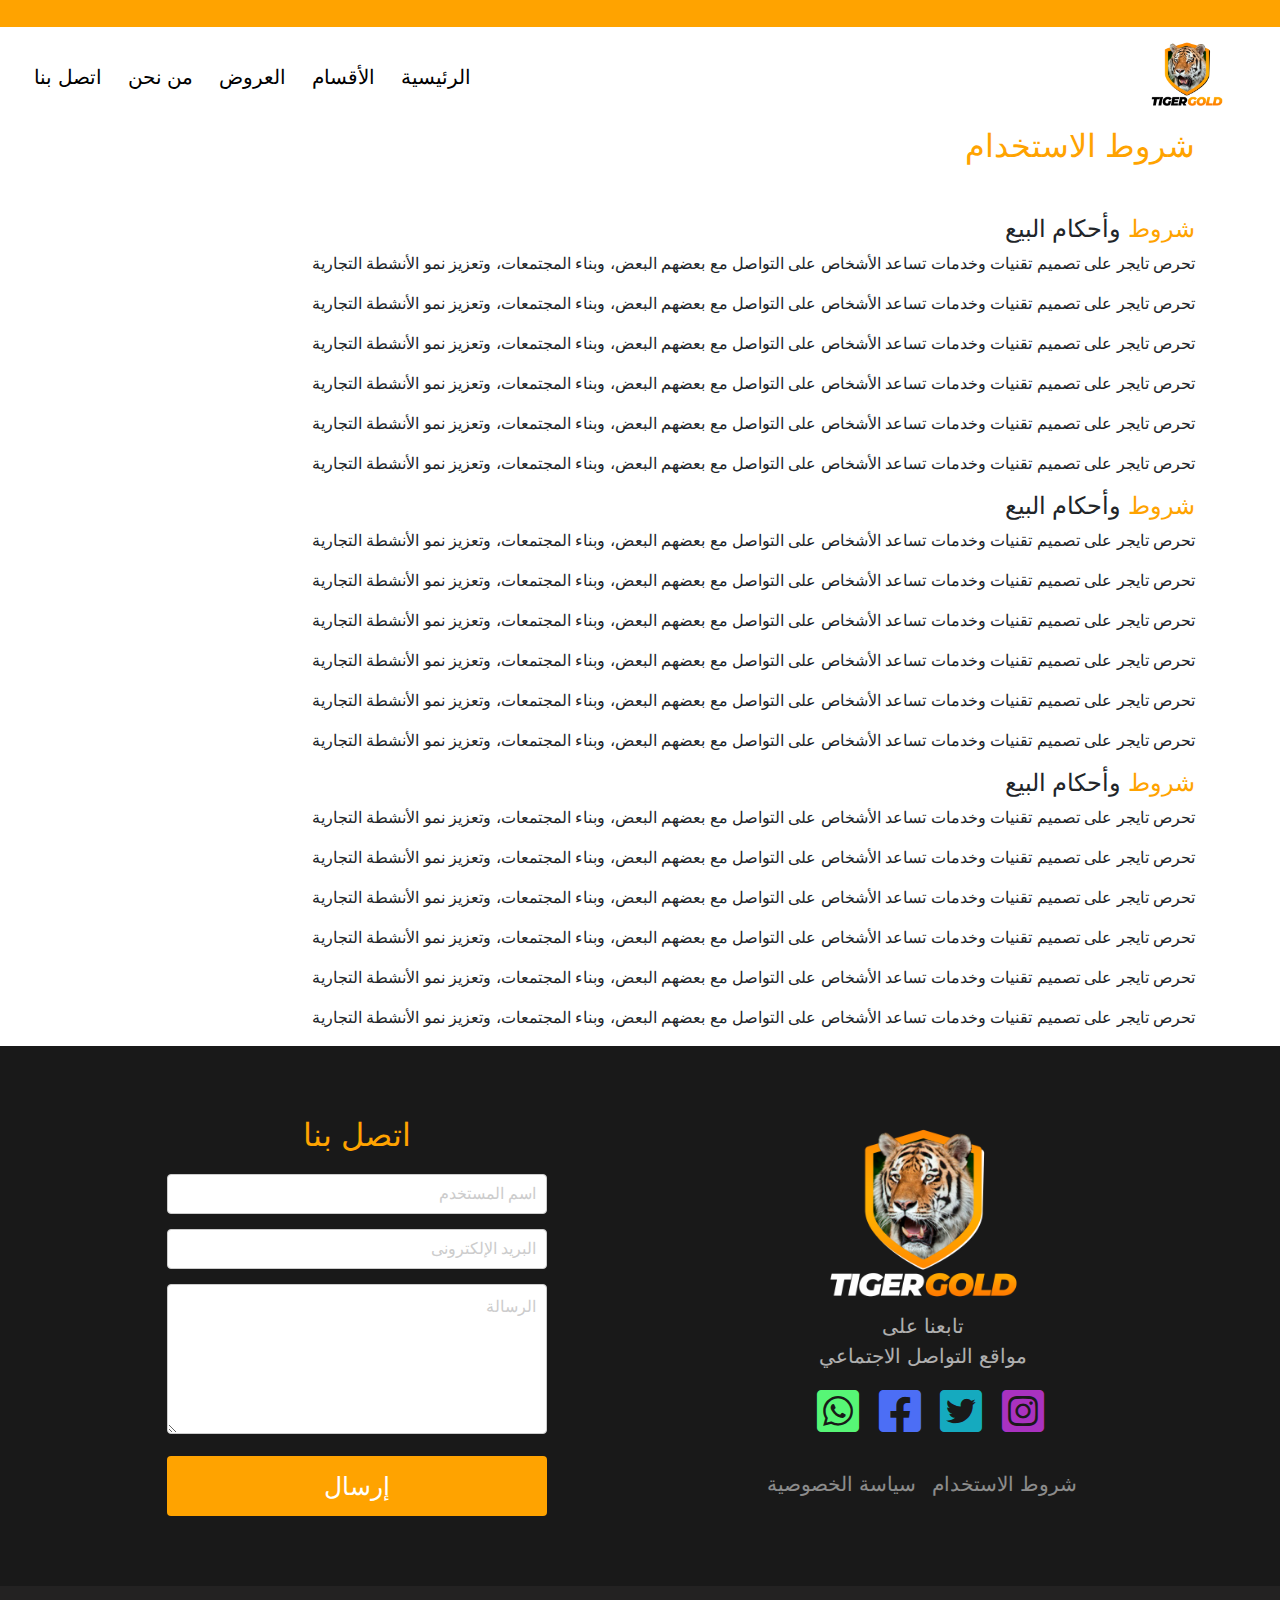
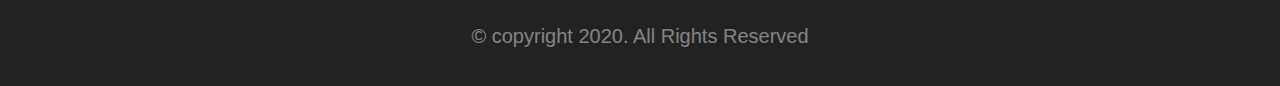
<file: terms.html>
<!DOCTYPE html>
<html>

<head>
    <meta charset="UTF-8">
    <!-- First Mobile Meta -->
    <meta name="viewport" content="width=device-width, initial-scale=1">
    <title>Tiger Gold</title>
    <link rel="stylesheet" href="css/bootstrap-rtl.css" />
    <link rel="stylesheet" href="css/all.min.css" />
    <link rel="stylesheet" href="css/style.css" />
</head>

<body>
    <!-- Start header -->
    <div class="header"></div>
    <!-- End header -->

    <!-- Start navbar -->
    <nav class="our-navbar navbar navbar-expand-lg navbar-dark">
        <a class="navbar-brand logo" href="index.html">
            <img src="images/logo.png" alt="logo" />
        </a>
        <button class="navbar-toggler button-nav" type="button" data-toggle="collapse" data-target="#navbarNavDropdown"
            aria-controls="navbarNavDropdown" aria-expanded="false" aria-label="Toggle navigation">
            <span class="navbar-toggler-icon"></span>
        </button>
        <div class="collapse navbar-collapse justify-content-end" id="navbarNavDropdown">
            <ul class="navbar-nav nav-ul">
                <li class="nav-item">
                    <a class="nav-link" href="index.html">الرئيسية</a>
                </li>
                <li class="nav-item">
                    <a class="nav-link" href="sections.html">الأقسام</a>
                </li>
                <li class="nav-item">
                    <a class="nav-link" href="index.html">العروض</a>
                </li>
                <li class="nav-item">
                    <a class="nav-link" href="aboutus.html">من نحن</a>
                </li>
                <li class="nav-item">
                    <a class="nav-link scroll" href="#" data-section=".contact">اتصل بنا</a>
                </li>
            </ul>
        </div>
    </nav>
    <!-- End navbar -->

    <!-- Start Terms -->
    <section class="terms">
        <div class="container">
            <h2>شروط الاستخدام</h2>
            <div>
                <h4><span>شروط</span> وأحكام البيع</h4>
                <p>
                    تحرص تايجر على تصميم تقنيات وخدمات تساعد الأشخاص على التواصل مع بعضهم البعض، وبناء المجتمعات، وتعزيز نمو الأنشطة التجارية
                </p>
                <p>
                    تحرص تايجر على تصميم تقنيات وخدمات تساعد الأشخاص على التواصل مع بعضهم البعض، وبناء المجتمعات، وتعزيز نمو الأنشطة التجارية
                </p>
                <p>
                    تحرص تايجر على تصميم تقنيات وخدمات تساعد الأشخاص على التواصل مع بعضهم البعض، وبناء المجتمعات، وتعزيز نمو الأنشطة التجارية
                </p>
                <p>
                    تحرص تايجر على تصميم تقنيات وخدمات تساعد الأشخاص على التواصل مع بعضهم البعض، وبناء المجتمعات، وتعزيز نمو الأنشطة التجارية
                </p>
                <p>
                    تحرص تايجر على تصميم تقنيات وخدمات تساعد الأشخاص على التواصل مع بعضهم البعض، وبناء المجتمعات، وتعزيز نمو الأنشطة التجارية
                </p>
                <p>
                    تحرص تايجر على تصميم تقنيات وخدمات تساعد الأشخاص على التواصل مع بعضهم البعض، وبناء المجتمعات، وتعزيز نمو الأنشطة التجارية
                </p>
            </div>
            <div>
                <h4><span>شروط</span> وأحكام البيع</h4>
                <p>
                    تحرص تايجر على تصميم تقنيات وخدمات تساعد الأشخاص على التواصل مع بعضهم البعض، وبناء المجتمعات، وتعزيز نمو الأنشطة التجارية
                </p>
                <p>
                    تحرص تايجر على تصميم تقنيات وخدمات تساعد الأشخاص على التواصل مع بعضهم البعض، وبناء المجتمعات، وتعزيز نمو الأنشطة التجارية
                </p>
                <p>
                    تحرص تايجر على تصميم تقنيات وخدمات تساعد الأشخاص على التواصل مع بعضهم البعض، وبناء المجتمعات، وتعزيز نمو الأنشطة التجارية
                </p>
                <p>
                    تحرص تايجر على تصميم تقنيات وخدمات تساعد الأشخاص على التواصل مع بعضهم البعض، وبناء المجتمعات، وتعزيز نمو الأنشطة التجارية
                </p>
                <p>
                    تحرص تايجر على تصميم تقنيات وخدمات تساعد الأشخاص على التواصل مع بعضهم البعض، وبناء المجتمعات، وتعزيز نمو الأنشطة التجارية
                </p>
                <p>
                    تحرص تايجر على تصميم تقنيات وخدمات تساعد الأشخاص على التواصل مع بعضهم البعض، وبناء المجتمعات، وتعزيز نمو الأنشطة التجارية
                </p>
            </div>
            <div>
                <h4><span>شروط</span> وأحكام البيع</h4>
                <p>
                    تحرص تايجر على تصميم تقنيات وخدمات تساعد الأشخاص على التواصل مع بعضهم البعض، وبناء المجتمعات، وتعزيز نمو الأنشطة التجارية
                </p>
                <p>
                    تحرص تايجر على تصميم تقنيات وخدمات تساعد الأشخاص على التواصل مع بعضهم البعض، وبناء المجتمعات، وتعزيز نمو الأنشطة التجارية
                </p>
                <p>
                    تحرص تايجر على تصميم تقنيات وخدمات تساعد الأشخاص على التواصل مع بعضهم البعض، وبناء المجتمعات، وتعزيز نمو الأنشطة التجارية
                </p>
                <p>
                    تحرص تايجر على تصميم تقنيات وخدمات تساعد الأشخاص على التواصل مع بعضهم البعض، وبناء المجتمعات، وتعزيز نمو الأنشطة التجارية
                </p>
                <p>
                    تحرص تايجر على تصميم تقنيات وخدمات تساعد الأشخاص على التواصل مع بعضهم البعض، وبناء المجتمعات، وتعزيز نمو الأنشطة التجارية
                </p>
                <p>
                    تحرص تايجر على تصميم تقنيات وخدمات تساعد الأشخاص على التواصل مع بعضهم البعض، وبناء المجتمعات، وتعزيز نمو الأنشطة التجارية
                </p>
            </div>
        </div>
    </section>
    <!-- End Terms -->

    <!-- Start contact us -->
    <div class="contact">
        <div class="container">
            <div class="right text-center">
                <img src="images/white.png" alt="white" />
                <p>تابعنا على <br> مواقع التواصل الاجتماعي</p>
                <ul>
                    <li><i class="fab fa-instagram-square fa-3x"></i></li>
                    <li><i class="fab fa-twitter-square fa-3x"></i></li>
                    <li><i class="fab fa-facebook-square fa-3x"></i></li>
                    <li><i class="fab fa-whatsapp-square fa-3x"></i></li>
                </ul>
                <div class="rules">
                    <div class="terms">
                        <h5><a href="terms.html">شروط الاستخدام</a></h5>
                    </div>
                    <div class="policy">
                        <h5><a href="policy.html">سياسة الخصوصية</a></h5>
                    </div>
                </div>
            </div>
            <div class="left">
                <h2 class="text-center">اتصل بنا</h2>
                <form>
                    <input type="text" placeholder="اسم المستخدم" name="username" />
                    <input type="email" placeholder="البريد الإلكترونى" name="email" />
                    <textarea name="message" placeholder="الرسالة"></textarea>
                    <input type="submit" value="إرسال" />
                </form>
            </div>
        </div>
    </div>
    <!-- End contact us -->

    <!-- Start footer -->
    <footer>
        <div class="container">
            <p>&copy; copyright 2020. All Rights Reserved</p>
        </div>
    </footer>
    <!-- End footer -->

    <script src="js/jquery-3.4.1.min.js"></script>
    <script src="js/popper.min.js"></script>
    <script src="js/bootstrap.min.js"></script>
    <script src="js/plugin.js"></script>
</body>

</html>
</file>
<file: css/style.css>
/* Start global */
* {
    box-sizing: border-box;
    margin: 0;
    padding: 0;
}

body {
    font-family: Arial;
}

:focus {
    outline: none;
}

:root {
    --main-color: #FFA300
}

/* End global */

/* Start header */
.header {
    background-color: var(--main-color);
    height: 27px;
}
/* End header */

/* Start navbar */
.our-navbar .logo {
    margin-right: 40px;
}

@media (max-width: 991px) {
    .our-navbar .button-nav {
        background-color: var(--main-color);
    }

    .our-navbar .button-nav span {
        color: #fff;
    }
}

.our-navbar .nav-ul li {
    margin-left: 10px;
}

.our-navbar .nav-ul li a{
    color: #000 !important;
    font-size: 20px;
}

.our-navbar .nav-ul li.active a {
    background-color: var(--main-color);
    color: #fff !important;
    border-radius: 4px;
    padding: 4px 12px;
}
/* End navbar */

/* Start slider */
.slider 
{
    background-image: url(../images/wave.svg);
    background-size: cover;
    height: 75vh;
    overflow: hidden;
    margin-bottom: 50px;
}

.slider .right {
    float: right;
    width: 50%;
    text-align: center;
    margin-top: 150px;
}

.slider .right h2 {
    font-weight: 700;
    font-size: 70px;
}

.slider .right h2 span {
    color: var(--main-color);
}

.slider .right p {
    font-size: 23px;
    color: #777777;
    width: 70%;
    display: inline-block;
    font-weight: bold;
}

.slider .right img {
    width: 100%;
}

@media (max-width: 991px) {
    .slider .right {
        width: 50%;
    }

    .slider .right h2 {
        font-size: 55px;
    }
    
    .slider .right p {
        font-size: 19px;
        width: 100%;
    }
}

@media (max-width: 575px) {
    .slider .right {
        float: none;
    }

    .slider .right h2 {
        font-size: 44px;
    }
    
    .slider .right p {
        font-size: 17px;
        width: 100%;
    }

    .slider .right img {
        width: 80%;
    }

}

.slider .left {
    float: left;
    width: 50%;
}

@media (max-width: 991px) {
    .slider .left {
        width: 50%;
    }

    .slider .left img {
        max-width: 150%;
    }
}

@media (max-width: 767px) {
    .slider .left {
        margin-left: 100px;
        margin-top: 50px;
    }

    .slider .left img {
        max-width: 225%;
    }

}

@media (max-width: 575px) {
    .slider .left {
        margin-left: 128px;
        margin-top: 115px;
    }

    .slider .left {
        display: none;
        float: none;
    }
}
/* End slider */

/* Start offers */
.offers {
    margin-top: 50px;
    margin-bottom: 50px;
}

.offers h2 {
    font-size: 40px;
    margin-bottom: 30px;
}

.offers h2 span {
    color: var(--main-color);
}

.offers .offer-col {
    width: 350px;
    height: 350px;
}

.offers .offer-col img {
    width: 100%;
    height: 100%;
    border-radius: 10px;
}

@media (max-width: 767px) {
    .offers .offer-col {
        padding: 0;
        /* margin-bottom: 20px; */
        width: 70%;
        margin: 20px auto;
    }
}
/* End offers */

/* Start product */
.product {
    margin-top: 50px;
    margin-bottom: 50px;
}

.product h2 {
    margin-bottom: 40px;
}

.product h2 span {
    color: var(--main-color);
}

.product .fi-row {
    margin-bottom: 30px;
}

.product .pro-cards .card-img-top {
    height: 220px;
}

.product .pro-cards .card-img-top img {
    height: 100%;
    width: 100%;
}

.product .pro-cards h5 {
    padding-bottom: 10px;
    text-align: right;
}

.product .pro-cards a {
    width: 160px;
    margin: 10px auto;
    border-radius: 30px;
    background-color: var(--main-color);
    color: #fff;
}

.product .pro-cards p {
    color: var(--main-color);
}

@media (max-width: 575px) {
    .product .fi-row {
        margin-bottom: 0;
    }

    .product .fi-row > div {
        width: 70%;
        margin: 20px auto
    }

    .product .pro-cards a {
        width: 130px;
    }
}
/* End product */

/* Start category header */
.category-header {
    background-color: #212121;
    margin-bottom: 70px;
    height: 105px;
    position: relative;
}

.category-header h2 {
    color: #fff;
    font-weight: bold;
    position: absolute;
    top: 50%;
    left: 50%;
    transform: translate(-50%, -50%);
    margin: 0;
}

.category-header h2 span {
    color: var(--main-color);
}

@media (max-width: 575px) {
    .category-header h2 {
        width: 100%;
        font-size: 20px;
    }
}
/* End category header */

/* Start category */
.category {
    overflow: hidden;
    margin-bottom: 20px;
}

.category .right {
    float: right;
    width: 28%;
}

.category .right h2 {
    background-color: #F6F6F6;
    width: 225px;
    padding: 15px 30px;
    border-right: 11px solid var(--main-color)
}

.category .right .our-nav li a {
    color: #000;
    padding-right: 30px;
}


.category .right .our-nav li .our-drop::after {
    margin-right: 115px;
    color: var(--main-color);
}

.category .right .our-nav li:hover {
    background-color: var(--main-color);
    color: #fff;
}

.category .right .our-nav li:hover .our-drop::after {
    color: #fff;
}

.category .left {
    float: left;
    width: 68%;
}

.category .left .pro-cards {
    margin-bottom: 20px;
}

.category .pro-cards .card-img-top {
    height: 220px;
}

.category .pro-cards .card-img-top img {
    height: 100%;
    width: 100%;
}

.category .left .pro-cards h5 {
    padding-bottom: 10px;
    text-align: right;
}

.category .left .pro-cards a {
    width: 160px;
    margin: 10px auto;
    border-radius: 30px;
    background-color: var(--main-color);
    color: #fff;
}

.category .left .pro-cards p {
    color: var(--main-color);
    text-align: center;
}

.category .left .hidden {
    display: none;
}

.category .left .show button {
    background-color: var(--main-color);
    font-size: 25px;
    color: #fff;
    font-weight: bold;
}

@media (max-width: 991px) {
    .category .right {
        width: 20%;
    }

    .category .left {
        width: 60%;
    }

    .category .left .pro-cards {
        margin-bottom: 30px;
    }
}

@media (max-width: 767px) {
    .category .right {
        width: 15%;
    }

    .category .right h2 {
        font-size: 20px;
        width: 180px;
    }

    .category .right .our-nav li {
        width: 180px;
    }
    
    .category .right .our-nav li a {
        color: #000;
        padding-right: 30px;
    }

    .category .right .our-nav li .our-drop::after {
        margin-right: 65px;
    }

    .category .left {
        width: 55%;
    }
}

@media (max-width: 575px) {
    .category .right {
        float: none;
        width: 100%;
    }

    .category .right h2 {
        width: 225px;
        padding: 15px 30px;
        border-right: 11px solid var(--main-color);text-align: center;
    }
    
    .category .right .our-nav li {
        width: 225px;
    }

    .category .right .our-nav li .our-drop::after {
        margin-right: 115px;
    }

    .category .left {
        float: none;
        width: 100%;
        margin-top: 30px;
    }
    
    .category .left .pro-cards {
        width: 70%;
        margin: auto;
        margin-bottom: 20px;
    }

    .category .left .pro-cards img {
        width: 100%;
    }
}
/* End category */

/* Start producer*/
.producer {
    overflow: hidden;
    margin-bottom: 90px;
}

.producer .right {
    float: right;
    width: 47%;
}
.producer .right .gallary {
    width: 100%;
    padding: 3px;
}

.producer .right .gallary .master {
    height: 516px;
    width: 516px;
}

.producer .right .gallary img {
    width: 100%;
    height: 100%;
}

.producer .right .gallary .small {
    overflow: hidden;
    margin-top: 15px;
}

.producer .right .gallary .small img {
    float: right;
    border: 2px solid var(--main-color);
    cursor: pointer;
    transition: all .4s ease-in-out;
    opacity: .3;
    margin: 0;
}

.producer .right .gallary .small img.active {
    border: 2px solid var(--main-color);
    opacity: 1;
}

@media (max-width: 767px) {
    .producer .right {
        float: none;
        width: 100%;
    }
}

.producer .left {
    float: left;
    width: 47%;
}

.producer .left .bread ol {
    background-color: #fff;
}

.producer .left .bread ol li a {
    color: #B8B8B8;
}

.producer .left .bread ol li:not(:first-of-type) a {
    cursor: default;
}

.producer .left .bread ol li a:hover {
    text-decoration: none;
}

@media (max-width: 767px) {
    .producer .left .bread {
        display: none;
    }
}

.producer .left .info h3 {
    color: var(--main-color);
    margin-top: 40px;
}

.producer .left .info p {
    color: #949494;
    width: 49%;
    font-size: 18px;
    margin-top: 15px;
}

.producer .left .color {
    margin-top: 50px;
}

.producer .left .color ul {
    list-style: none;
    margin-right: 40px;
}

.producer .left .color ul li {
    display: inline-block;
    margin-left: 10px;
    border: 1px solid #707070;
    width: 40px;
    height: 40px;
    border-radius: 50%;
}

.producer .left .color ul li:first-of-type {
    background-color: #F83A3A;
}

.producer .left .color ul li:nth-of-type(2) {
    background-color: #4468F9;
}

.producer .left .color ul li:nth-of-type(3) {
    background-color: #0C0C0C;
}

.producer .left .color ul li:last-of-type {
    background-color: #FFFFFF;
}

.producer .left .price {
    margin-top: 40px;
}

.producer .left .price p:first-of-type {
    font-size: 35px;
}

.producer .left .price button {
    background-color: var(--main-color);
    color: #fff;
    width: 300px;
    height: 70px;
    border-radius:10px ;
    font-size: 20px;
}

.producer .left .price p:last-of-type {
    font-size: 30px;
    margin-top: 10px;
}

@media (max-width: 767px) {
    .producer .left {
        float: none;
        width: 100%;
    }

    .producer .left .info h3 {
        margin-top: 50px;
    }
    
    .producer .left .info p {
        width: 100%;
    }
}

@media (max-width: 576px) {
    .producer .left {
        text-align: center;
    }

    .producer .left .color ul li {
        display: inline-block;
        margin-left: 10px;
        border: 1px solid #707070;
        width: 30px;
        height: 30px;
        border-radius: 50%;
    }

    .producer .left .price {
        margin-top: 40px;
    }
    
    .producer .left .price p:first-of-type {
        font-size: 25px;
    }
    
    .producer .left .price button {
        width: 200px;
        height: 50px;
        font-size: 18px;
    }
    
    .producer .left .price p:last-of-type {
        font-size: 25px;
    }
}
/* End producer*/

/* Start terms */
.terms h2 {
    margin-bottom: 50px;
    color: var(--main-color);
}

.terms h4 span {
    color: var(--main-color);
}

@media (max-width: 575px) {
    .terms {
        text-align: center;
    }
    .terms h2 {
        margin-top: 50px;
    }
}
/* End terms */

/* Start policy */
.policy h2 {
    margin-bottom: 50px;
    color: var(--main-color);
}

.policy h4 span {
    color: var(--main-color);
}

@media (max-width: 575px) {
    .policy {
        text-align: center;
        width: 90%;
        margin: auto;
    }
    .policy h2 {
        margin-top: 50px;
    }
}
/* End policy */

/* Start about us */
.about-us {
    margin-top: 70px;
}

.about-us h2 span {
    color: var(--main-color);
}

@media (max-width: 575px) {
    .about-us {
        text-align: center;
        width: 90%;
        margin: auto;
    }
    .about-us h2 {
        margin-top: 50px;
    }
}
/* End about us */



/* Start contact us */
.contact {
    overflow: hidden;
    background-color: #191919;
    padding: 70px 0;
}

.contact .right {
    float: right;
    width: 49%;
}

.contact .right p {
    color: #FFFFFF;
    opacity: 65%;
    font-size: 20px;
}

.contact .right ul {
    list-style: none;
}

.contact .right ul li {
    display: inline-block;
    margin-left: 15px;
    cursor: pointer;
}

.contact .right ul li:first-child i {
    color: #a932c0;
}

.contact .right ul li:nth-of-type(2) i {
    color: #15aabf;
}

.contact .right ul li:nth-of-type(3) i {
    color: #4c6ef5;
}

.contact .right ul li:last-child i {
    color: #57f676;
}

.contact .right .rules {
    margin-top: 20px;
    overflow: hidden;
    display: inline-block;
    width: 60%;
}

.contact .right .rules h5 a {
    color: #FFFFFF;
    opacity: 50%;
}

.contact .right .rules h5 a:hover {
    text-decoration: none;
}

.contact .right .rules .terms {
    float: right;
    width: 50%;
}

.contact .right .rules .policy {
    float: left;
    width: 50%;
}

@media (max-width: 991px) {
    .contact .right .rules .terms {
        margin-left: 5%;
        width: 45%;
        font-size: 25px;
    }

    .contact .right .rules .terms a {
        font-size: 15px;
    }

    .contact .right .rules .policy {
        width: 45%;
    }

    .contact .right .rules .policy a {
        font-size: 15px;
    }
}

@media (max-width: 767px) {
    .contact .right {
        float: none;
        width: 100%;
        margin-bottom: 50px;
    }

    .contact .right .rules {
        width: 100%;
    }

    .contact .right .rules .terms {
        float: none;
        width: 100%;
    }

    .contact .right .rules .terms a {
        font-size: 20px;
    }
    
    .contact .right .rules .policy {
        float: none;
        width: 100%;
    }

    .contact .right .rules .policy a {
        font-size: 20px;
    }
}

.contact .left {
    float: left;
    width: 49%;
}

.contact .left h2 {
    color: var(--main-color);
    margin-bottom: 20px;
}

.contact form {
    text-align: center;
}

.contact form input:not([type="submit"]),
.contact form textarea {
    width: 70%;
    margin-bottom: 15px;
    padding: 10px;
    border: 1px solid #ccc;
    border-radius: 4px;
    background-color: #fff;
}

.contact form textarea::-webkit-input-placeholder,
.contact form input:not([type="submit"])::-webkit-input-placeholder {
    color: #CCCCCC;
}

.contact form input {
    height: 40px;
}

.contact form textarea {
    height: 150px;
}

.contact form input[type="email"]::-webkit-input-placeholder {
    text-align: right;
}

.contact form input[type="submit"] {
    padding: 30px;
    width: 70%;
    border: transparent;
    background-color: var(--main-color);
    color: #fff;
    cursor: pointer;
    border-radius: 4px;
    line-height: 0px;
    font-size: 25px;
}

.contact form textarea:focus::-webkit-input-placeholder,
.contact form input:not([type="submit"]):focus::-webkit-input-placeholder {
    opacity: 0;
    transform: .3s;
}

@media (max-width: 767px) {
    .contact .left {
        float: none;
        width: 100%;
    }
}
/* End contact us */

/* Start footer */
footer {
    background-color: #232222;
    height: 100px;
    position: relative;
    direction: ltr;
}

footer p {
    color: #FFFFFF;
    position: absolute;
    font-size: 20px;
    opacity: 43%;
    top: 50%;
    left: 50%;
    transform: translate(-50%, -50%);
}

@media (max-width: 767px) {
    footer p{
        font-size: 18px;
    }
}

@media (max-width: 575px) {
    footer p{
        font-size: 15px;
        text-align: center;
    }
}
/* End footer */
</file>
